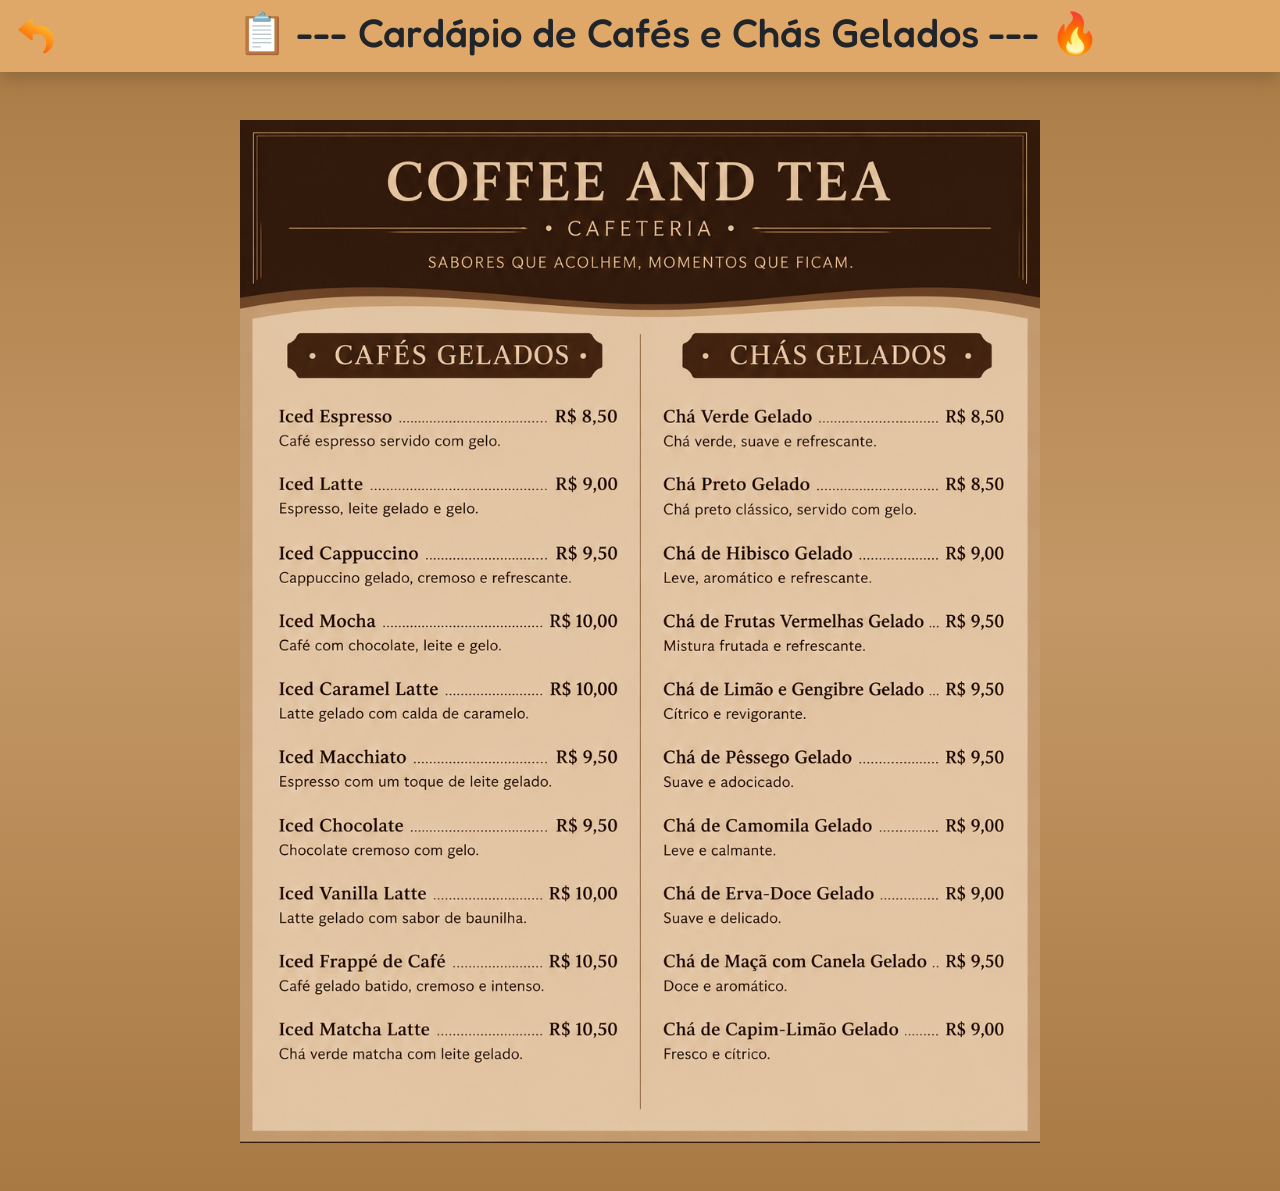
<file: html/cafes-gelados.html>
<!DOCTYPE html>
<html lang="pt-br">
<head>

    <title>☕​ Coffe and Tea ☕​</title>

    <meta charset="UTF-8">
    <meta name="viewport" content="width=device-width, initial-scale=1.0">

    <link href="https://cdn.jsdelivr.net/npm/bootstrap@5.3.7/dist/css/bootstrap.min.css" rel="stylesheet">

    <link rel="stylesheet" href="https://cdn.jsdelivr.net/npm/bootstrap-icons@1.11.3/font/bootstrap-icons.min.css">

    <link rel="preconnect" href="https://fonts.googleapis.com">
    <link rel="preconnect" href="https://fonts.gstatic.com" crossorigin>
    <link href="https://fonts.googleapis.com/css2?family=Fredoka:wght@300..700&display=swap" rel="stylesheet">

    <link rel="stylesheet" href="../css/style.css">

</head>
<body id="body">

    <!-- NAVBAR -->

    <nav class="navbar navbar-expand-lg navbar-light shadow">

         <a href="../index.html" class="ms-3" title="Voltar ao início">
            <img src="../imagens/seta.png" alt="Voltar" style="width: 40px; height: auto;">
         </a>

        <div class="container text-center">
            
         <h1 style="text-align: center; width: 100%;">
            📋 ---​ Cardápio de Cafés e Chás Gelados --- 🔥  
         ​</h1>
           
        </div>

    </nav>
    
    <div class="container text-center">

        <p class="mb-5"></p>

        <img src="../imagens/gelado.png" class="img-fluid" style="max-width: 800px;"alt="imagem do cardápio">

        <p class="mb-5"></p>

    </div>

</body> 

</html>
</file>
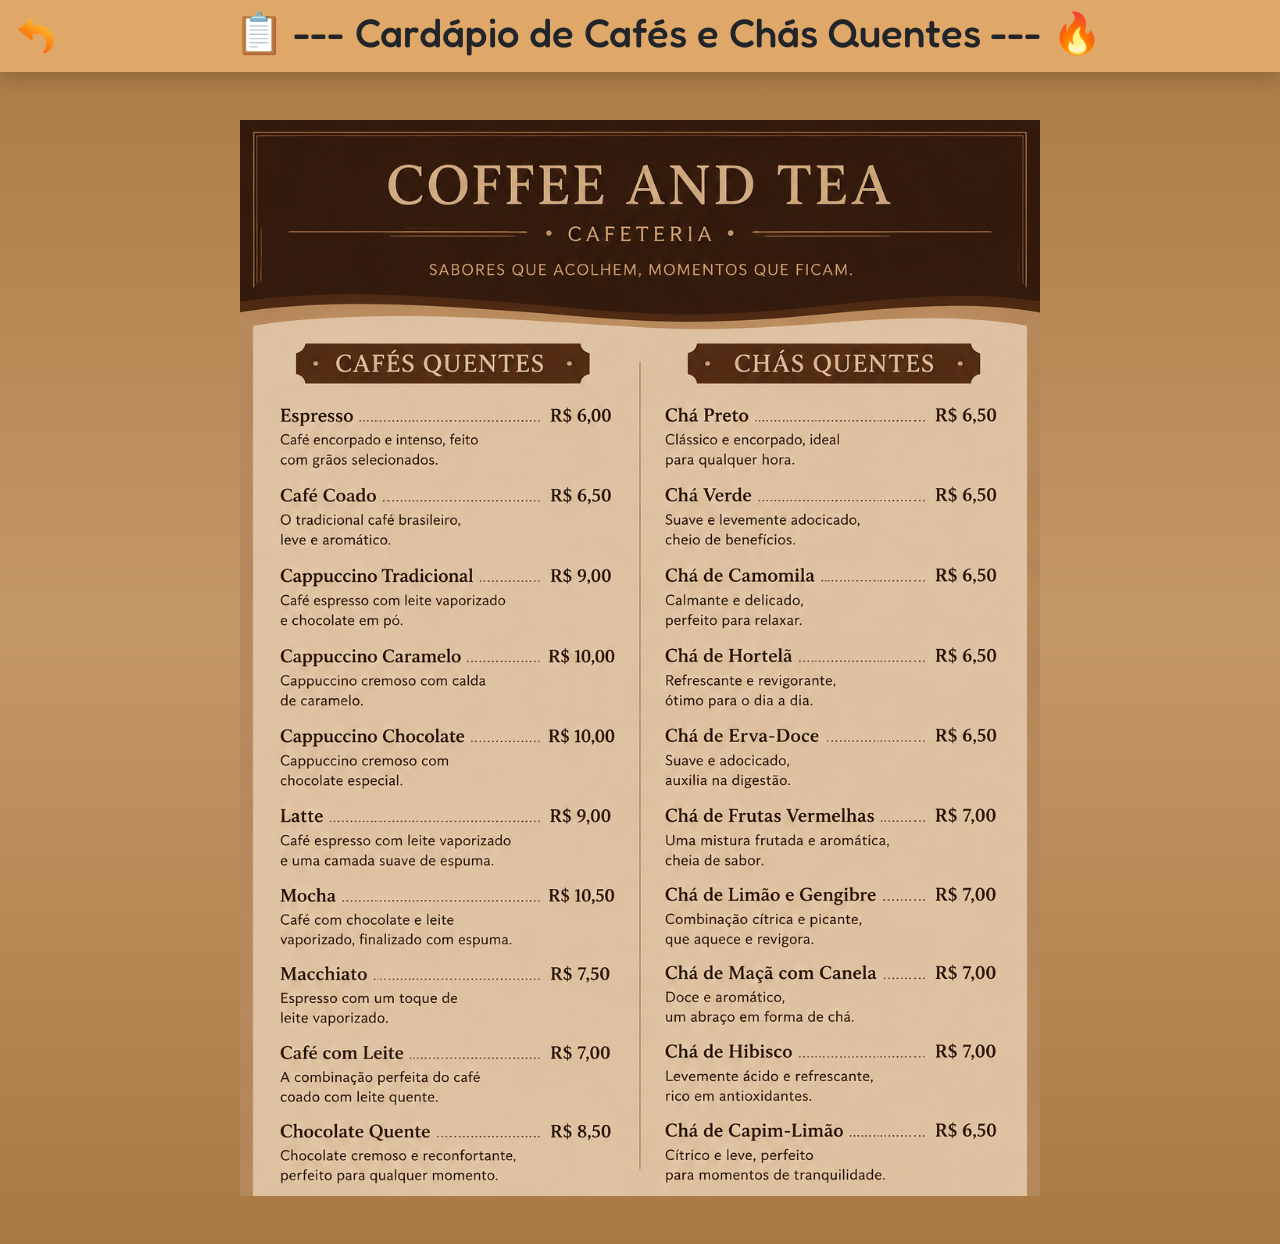
<file: html/cafes-quentes.html>
<!DOCTYPE html>
<html lang="pt-br">
<head>

    <title>☕​ Coffe and Tea ☕​</title>

    <meta charset="UTF-8">
    <meta name="viewport" content="width=device-width, initial-scale=1.0">

    <link href="https://cdn.jsdelivr.net/npm/bootstrap@5.3.7/dist/css/bootstrap.min.css" rel="stylesheet">

    <link rel="stylesheet" href="https://cdn.jsdelivr.net/npm/bootstrap-icons@1.11.3/font/bootstrap-icons.min.css">

    <link rel="preconnect" href="https://fonts.googleapis.com">
    <link rel="preconnect" href="https://fonts.gstatic.com" crossorigin>
    <link href="https://fonts.googleapis.com/css2?family=Fredoka:wght@300..700&display=swap" rel="stylesheet">

    <link rel="stylesheet" href="../css/style.css">

</head>
<body id="body">

    <!-- NAVBAR -->

    <nav class="navbar navbar-expand-lg navbar-light shadow">

        <a href="../index.html" class="ms-3" title="Voltar ao início">
            <img src="../imagens/seta.png" alt="Voltar" style="width: 40px; height: auto;">
        </a>

        <div class="container text-center">
            
         <h1 style="text-align: center; width: 100%;">
            📋 ---​ Cardápio de Cafés e Chás Quentes --- 🔥  
         ​</h1>
           
        </div>

    </nav>
    
    <div class="container text-center">

        <p class="mb-5"></p>

        <img src="../imagens/quente.png" class="img-fluid" style="max-width: 800px;" alt="imagem do cardápio">

        <p class="mb-5"></p>

    </div>

</body> 

</html>
</file>
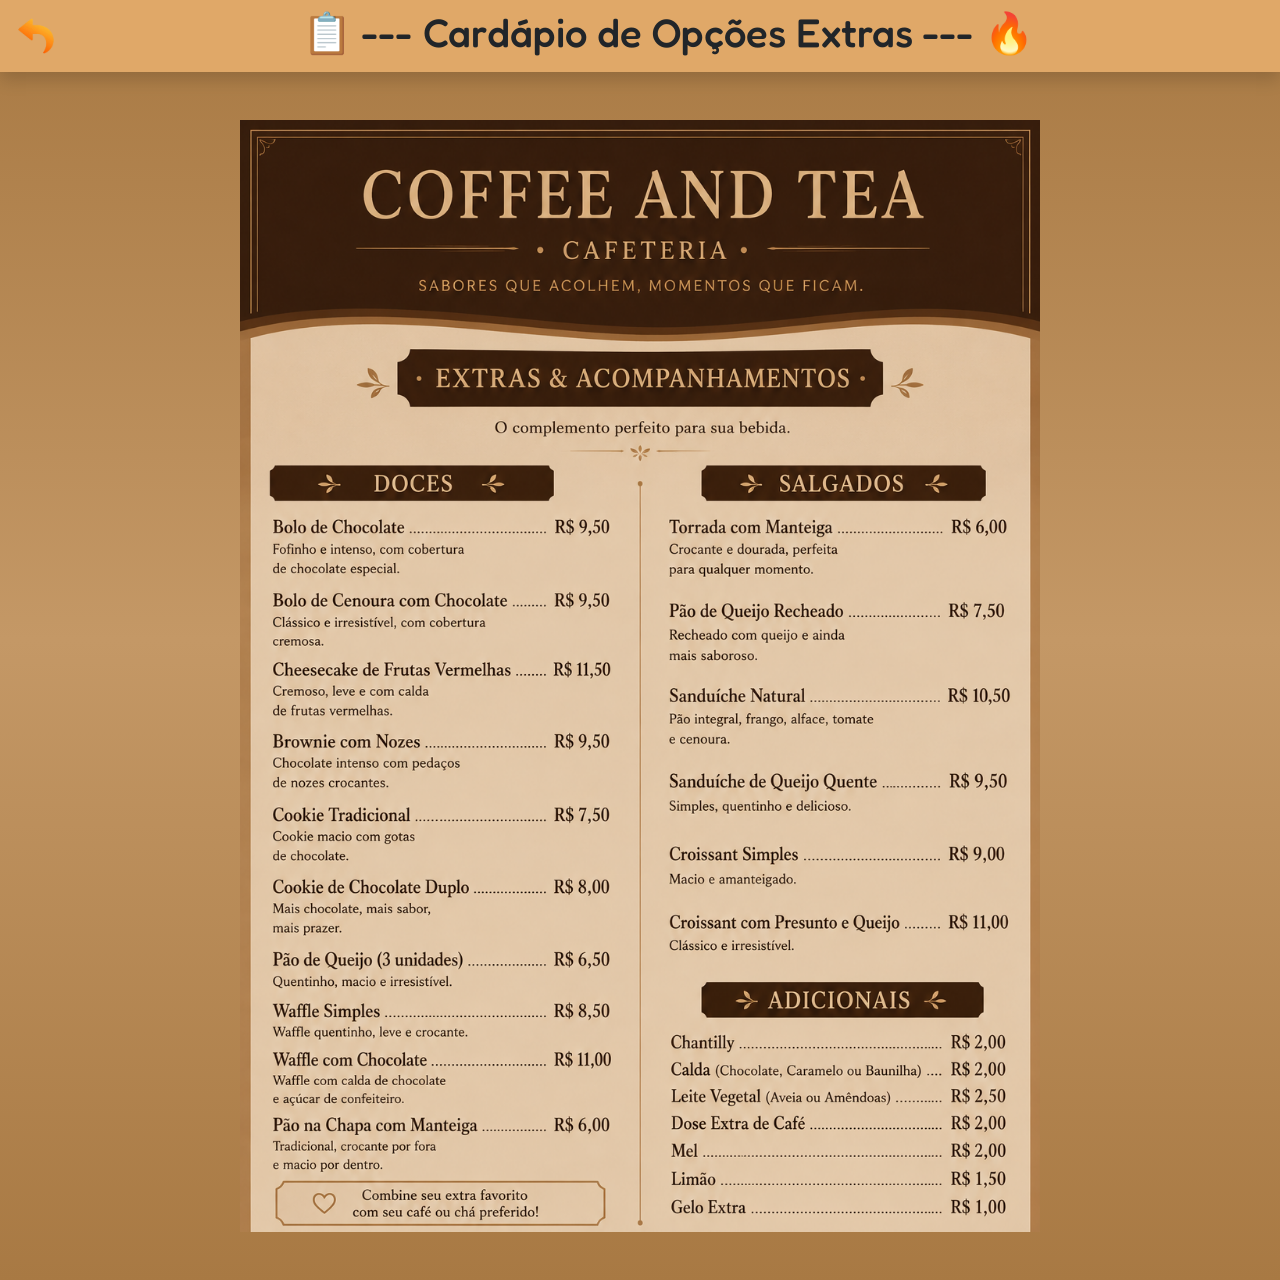
<file: html/extras.html>
<!DOCTYPE html>
<html lang="pt-br">
<head>

    <title>☕​ Coffe and Tea ☕​</title>

    <meta charset="UTF-8">
    <meta name="viewport" content="width=device-width, initial-scale=1.0">

    <link href="https://cdn.jsdelivr.net/npm/bootstrap@5.3.7/dist/css/bootstrap.min.css" rel="stylesheet">

    <link rel="stylesheet" href="https://cdn.jsdelivr.net/npm/bootstrap-icons@1.11.3/font/bootstrap-icons.min.css">

    <link rel="preconnect" href="https://fonts.googleapis.com">
    <link rel="preconnect" href="https://fonts.gstatic.com" crossorigin>
    <link href="https://fonts.googleapis.com/css2?family=Fredoka:wght@300..700&display=swap" rel="stylesheet">

    <link rel="stylesheet" href="../css/style.css">

</head>
<body id="body">

    <!-- NAVBAR -->

    <nav class="navbar navbar-expand-lg navbar-light shadow">

         <a href="../index.html" class="ms-3" title="Voltar ao início">
            <img src="../imagens/seta.png" alt="Voltar" style="width: 40px; height: auto;">
         </a>

        <div class="container text-center">
            
         <h1 style="text-align: center; width: 100%;">
            📋 ---​ Cardápio de Opções Extras --- 🔥  
         ​</h1>
           
        </div>

    </nav>
    
    <div class="container text-center">

        <p class="mb-5"></p>

        <img src="../imagens/extras.png" class="img-fluid" style="max-width: 800px;"alt="imagem do cardápio">

        <p class="mb-5"></p>

    </div>

</body> 

</html>
</file>
<file: css/style.css>
body {

    background: #ca9f6e;

    transition: .5s;

    font-family: "Fredoka", sans-serif;

    background: linear-gradient(to bottom, #a87943, #c49866, #a87943);

}

.navbar {

    background: #e0a868;

}

.hero {

    height: 90vh;

    background: url("../img/banner.jpg") center;

    background-size: cover;

    display: flex;

    align-items: center;

    justify-content: center;

    text-align: center;

    color: white;

}

.hero h1 {

    font-size: 75px;

    text-shadow: 2px 2px 10px black;

}

.cardapio {

    border: none;

    border-radius: 25px;

    overflow: hidden;

    transition: .4s;

    box-shadow: 0 8px 20px rgba(0, 0, 0, .15);

}

.cardapio:hover {

    transform: translateY(-10px) scale(1.03);

}

.sombra {

    box-shadow: 0 10px 25px rgba(0, 0, 0, .2);

    transition: .4s;

}

.sombra:hover {

    transform: scale(1.05);

}

footer {

    background: #e0a868;

    padding: 30px;

    text-align: center;

    margin-top: 40px;

    font-weight: bold;

}

.dark {

    background: #20242d;

    color: white;

}

.dark .navbar {

    background: #39465b;

}

.dark .card {

    background: #2c3340;

    color: white;

}

.dark footer {

    background: #111827;

}

.botao-tema {

    width: 50px;
    height: 50px;

    border-radius: 50%;

    border: none;

    display: flex;

    align-items: center;

    justify-content: center;

    background: trasparent;

    padding: 0 !important;

    outline: none !important;

    box-shadow: none !important;

}


.botao-tema img {

    width: 100%;

    height: 100%;

    object-fit: cover;

    border-radius: 20%;

}

.pular{

    animation:pulo .5s;

}

.bg-marrom{

    background: #c8ad8d;

}

.text-white{

    color: #ffffff;

}

.text-marrom{

    color: #613d11;

}

#iconeTema {
    width: 45px;          
    height: 45px;         /* Precisa ser igual à largura */
    border-radius: 50%;   /* Deixa a imagem redonda */
    object-fit: cover;    
}


@keyframes pulo{

    50%{

        transform:translateY(-15px);

    }

}
</file>
